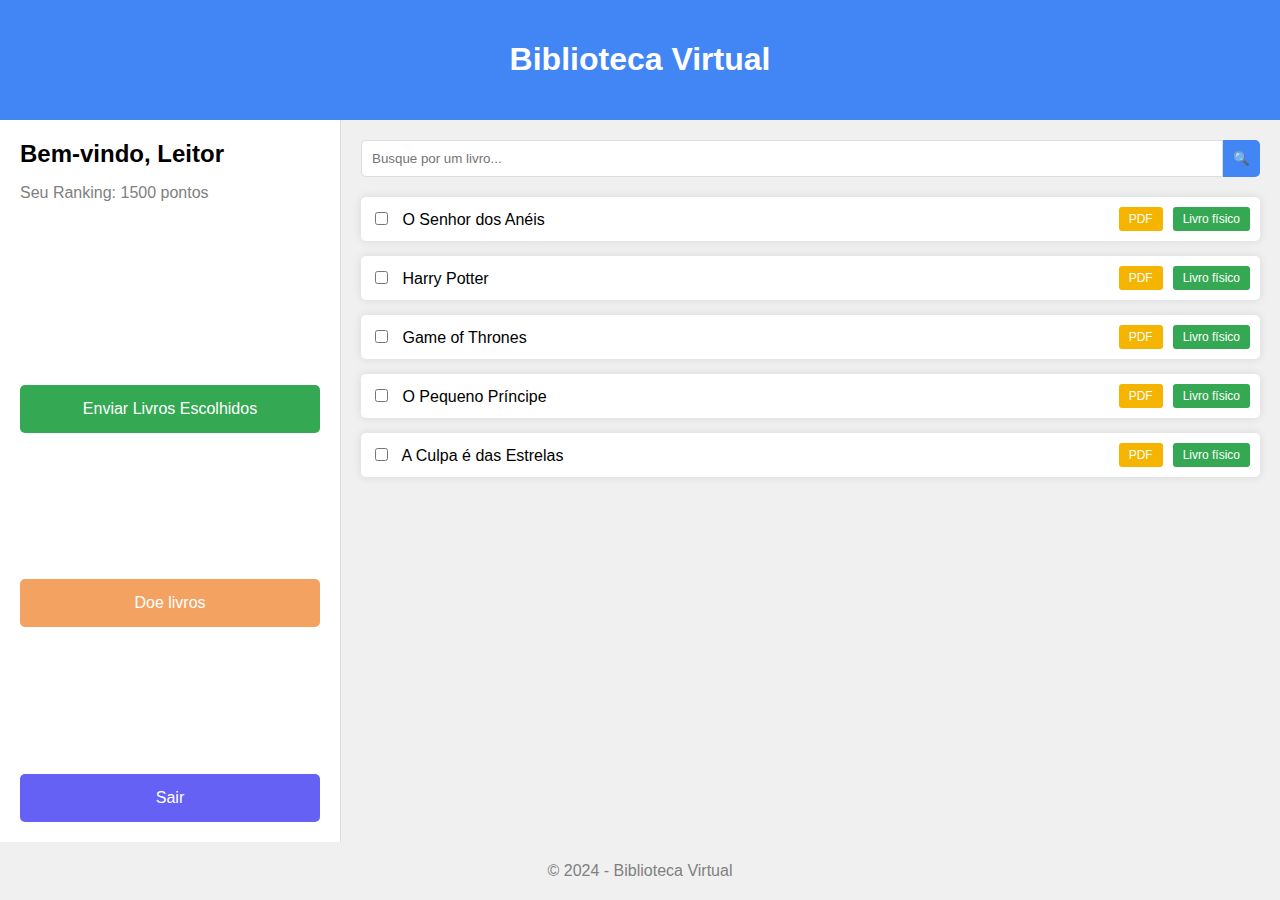
<file: index.html>
<!DOCTYPE html>
<html lang="pt-br">
  <head>
    <meta charset="UTF-8" />
    <meta name="viewport" content="width=device-width, initial-scale=1.0" />
    <title>Seleção de Livros</title>
    <link rel="stylesheet" href="static/css/style_index.css" />
  </head>
  <body>
    <header>
      <h1>Biblioteca Virtual</h1>
    </header>

    <div class="content">
      <!-- Painel Lateral -->
      <div class="left-panel">
        <div class="user-info">
          <h2>Bem-vindo, Leitor</h2>
          <p>Seu Ranking: 1500 pontos</p>
        </div>

        <!-- Botão para enviar livros escolhidos -->
        <button class="button-submit" onclick="submitBooks()">
          Enviar Livros Escolhidos
        </button>

        <!-- Novo Link "Doe Livros" -->
        <a href="doar.html" class="button-donate">Doe livros</a>
        <a href="login.html" class="button-sair">Sair</a>
      </div>

      <!-- Lista de Livros -->
      <div class="book-list">
        <!-- Barra de Pesquisa -->
        <div class="search-bar">
          <input type="text" id="search" placeholder="Busque por um livro..." />
          <button onclick="searchBook()">
            🔍
            <!-- Ícone de Lupa -->
          </button>
        </div>

        <!-- Lista Infinita de Livros -->
        <div id="books-container">
          <!-- Os livros serão carregados aqui via JavaScript -->
        </div>
      </div>
    </div>

    <script src="static/js/index.js"></script>
    <footer>&copy; 2024 - Biblioteca Virtual</footer>
  </body>
</html>
</file>
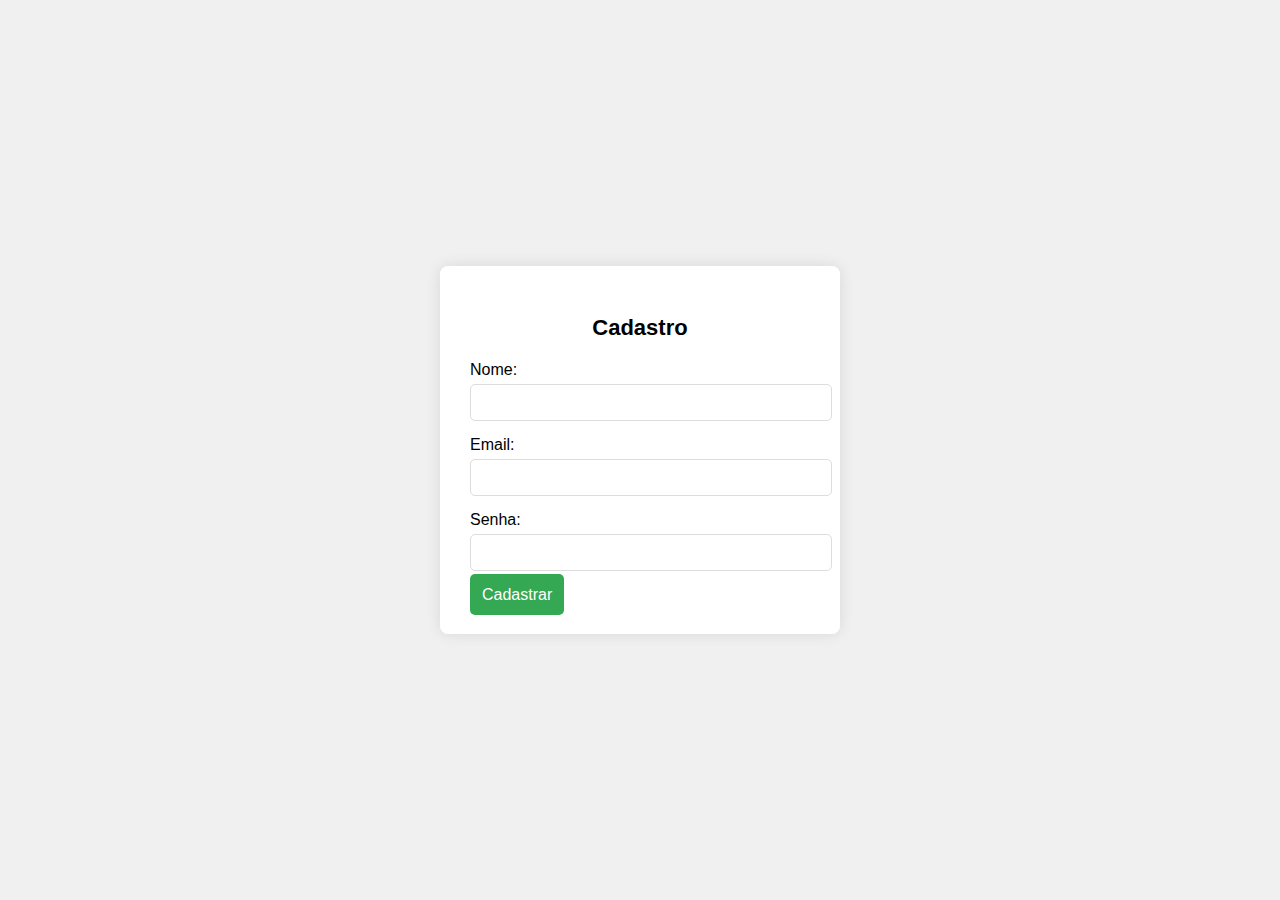
<file: cadastro.html>
<!DOCTYPE html>
<html lang="pt-br">
  <head>
    <meta charset="UTF-8" />
    <meta name="viewport" content="width=device-width, initial-scale=1.0" />
    <title>Formulário de Cadastro</title>
    <link rel="stylesheet" href="static/css/style_cadastro.css" />
  </head>
  <body>
    <div class="container">
      <h2>Cadastro</h2>
      <form id="register-form">
        <div class="form-group">
          <label for="name">Nome:</label>
          <input type="text" id="name" name="name" required />
        </div>
        <div class="form-group">
          <label for="email">Email:</label>
          <input type="email" id="email" name="email" required />
        </div>
        <div class="form-group">
          <label for="password">Senha:</label>
          <input type="password" id="password" name="password" required />
        </div>
        <a href="index.html" class="button-submit">Cadastrar</a>
        
        
      </form>
    </div>
    
  </body>
</html>
</file>
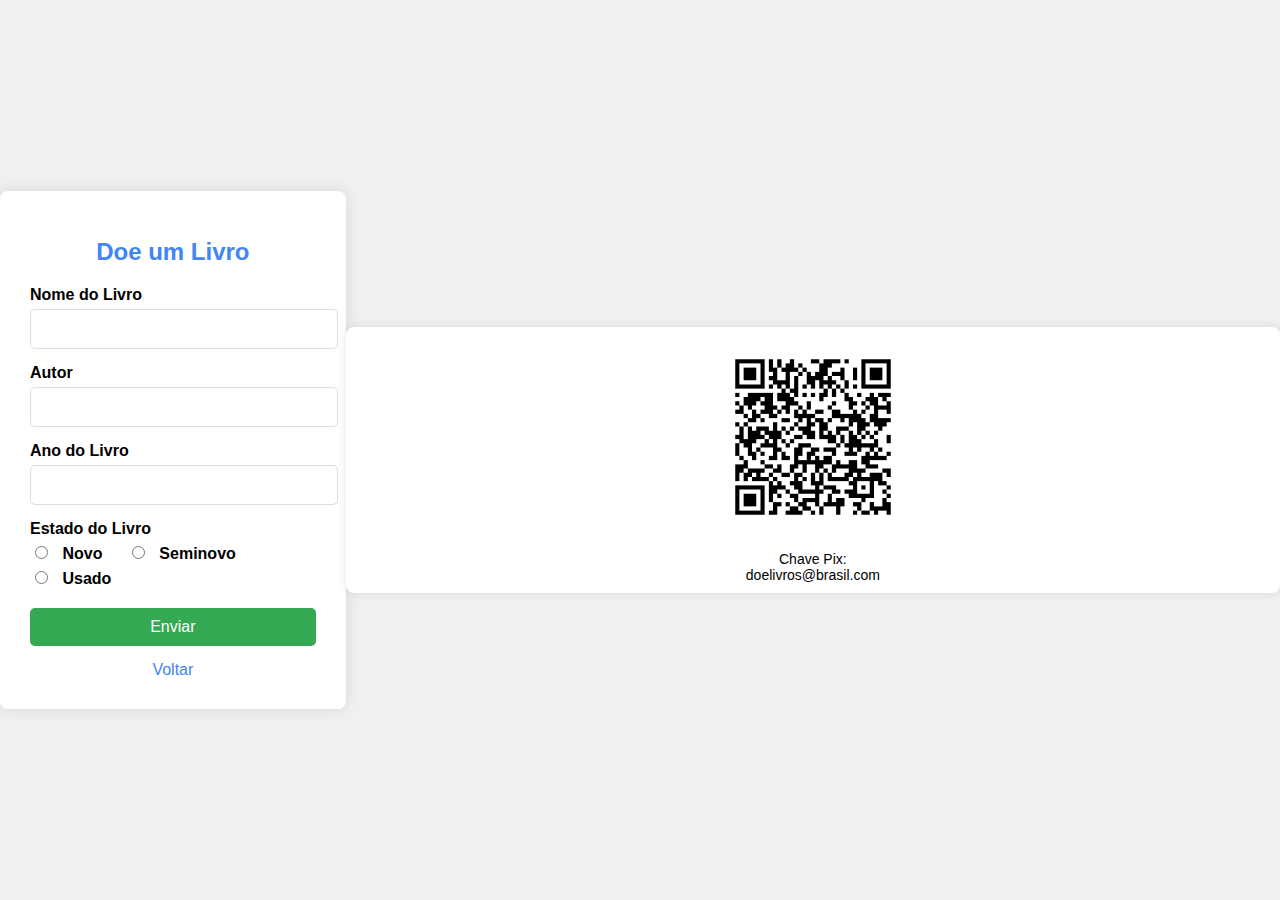
<file: doar.html>
<!DOCTYPE html>
<html lang="pt-br">
  <head>
    <meta charset="UTF-8" />
    <meta name="viewport" content="width=device-width, initial-scale=1.0" />
    <title>Doar Livros</title>
    <link rel="stylesheet" href="static/css/style_doar.css" />
  </head>
  <body>
    <div class="form-container">
      <h1>Doe um Livro</h1>
      <form id="donate-book-form">
        <div class="form-group">
          <label for="book-title">Nome do Livro</label>
          <input type="text" id="book-title" name="book-title" required />
        </div>
        <div class="form-group">
          <label for="book-author">Autor</label>
          <input type="text" id="book-author" name="book-author" required />
        </div>
        <div class="form-group">
          <label for="book-year">Ano do Livro</label>
          <input
            type="number"
            id="book-year"
            name="book-year"
            min="1000"
            max="9999"
            required
          />
        </div>
        <div class="form-group">
          <label>Estado do Livro</label>
          <div class="radio-group">
            <label>
              <input type="radio" name="book-condition" value="novo" required />
              Novo
            </label>
            <label>
              <input type="radio" name="book-condition" value="seminovo" />
              Seminovo
            </label>
            <label>
              <input type="radio" name="book-condition" value="usado" />
              Usado
            </label>
          </div>
        </div>
        <div class="form-group">
          <button type="submit">Enviar</button>
        </div>
        <div class="link-back">
          <a href="index.html">Voltar</a>
        </div>
      </form>
    </div>

    <div class="qr-code-container">
      <img src="static/images/qrcode.png" alt="QR Code" />
      <div class="pix-info">
        Chave Pix:<br />
        doelivros@brasil.com
      </div>
    </div>
    
  </body>
</html>
</file>
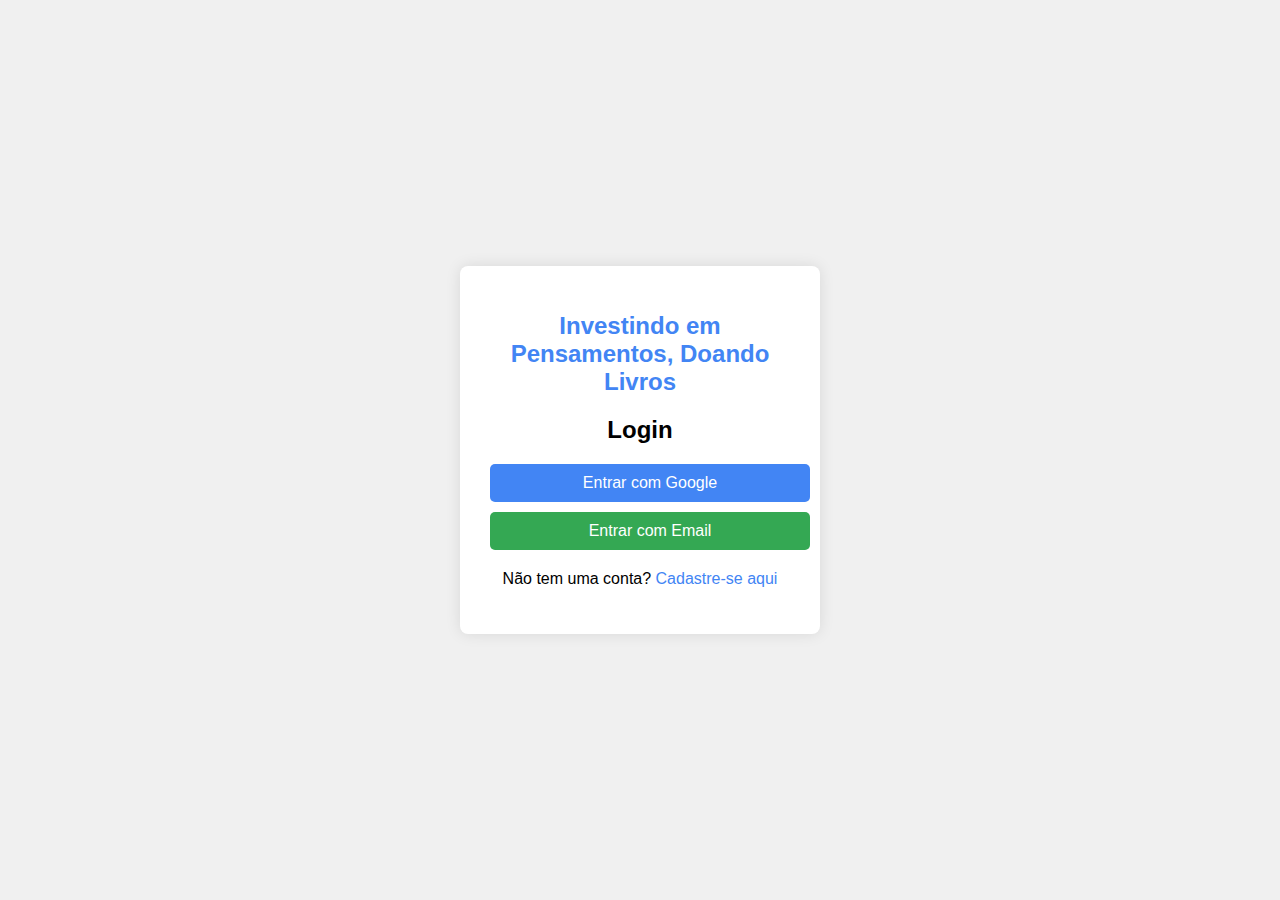
<file: login.html>
<!DOCTYPE html>
<html lang="pt-br">
  <head>
    <meta charset="UTF-8" />
    <meta name="viewport" content="width=device-width, initial-scale=1.0" />
    <title>Tela de Login</title>
    <link rel="stylesheet" href="static/css/style_login.css" />
  </head>
  <body>
    <div class="container">
      <h1>Investindo em Pensamentos, Doando Livros</h1>
      <h2>Login</h2>
      <a href="index.html" class="button-google">Entrar com Google</a>
      <a href="index.html" class="button-email">Entrar com Email</a>

      <div class="link-register">
        <p>
          Não tem uma conta? <a href="cadastro.html">Cadastre-se aqui</a>
        </p>
      </div>
    </div>

    
  </body>
</html>
</file>
<file: static/css/style_index.css>
body {
  font-family: Arial, sans-serif;
  background-color: #f0f0f0;
  margin: 0;
  padding: 0;
  display: flex;
  flex-direction: column;
  height: 100vh;
  overflow: hidden;
}

header {
  background-color: #4285f4;
  color: white;
  padding: 20px;
  text-align: center;
}

.content {
  display: flex;
  flex: 1;
  overflow: hidden;
}

.left-panel {
  background-color: white;
  padding: 20px;
  width: 300px;
  border-right: 1px solid #ddd;
  display: flex;
  flex-direction: column;
  justify-content: space-between;
}

.user-info {
  margin-bottom: 20px;
}

.user-info h2 {
  margin: 0;
}

.user-info p {
  color: gray;
}

.book-list {
  flex: 1;
  padding: 20px;
  overflow-y: auto;
}

.search-bar {
  display: flex;
  margin-bottom: 20px;
}

.search-bar input {
  width: 100%;
  padding: 10px;
  border: 1px solid #ddd;
  border-radius: 5px 0 0 5px;
}

.search-bar button {
  padding: 10px;
  background-color: #4285f4;
  border: none;
  color: white;
  border-radius: 0 5px 5px 0;
  cursor: pointer;
}

.book-item {
  display: flex;
  align-items: center;
  justify-content: space-between;
  margin-bottom: 15px;
  padding: 10px;
  background-color: white;
  border-radius: 5px;
  box-shadow: 0 0 10px rgba(0, 0, 0, 0.1);
}

.book-item input {
  margin-right: 10px;
}

.format-buttons {
  display: flex;
  justify-content: flex-end;
  gap: 10px; /* Ajuste para espaçamento uniforme */
}

.format-buttons button {
  padding: 5px 10px;
  font-size: 12px;
  cursor: pointer;
  border: none;
  border-radius: 3px;
}

.pdf-button {
  background-color: #f4b400;
  color: white;
}

.physical-button {
  background-color: #34a853;
  color: white;
}

.button-submit {
  width: 100%;
  padding: 15px;
  border: none;
  border-radius: 5px;
  font-size: 16px;
  cursor: pointer;
  background-color: #34a853;
  color: white;
  margin-top: 10px;
}

.button-donate {
  width: 90%;
  padding: 15px;
  border: none;
  border-radius: 5px;
  font-size: 16px;
  cursor: pointer;
  background-color: #f4a261;
  color: white;
  margin-top: 10px;
  text-decoration: none;
  text-align: center;
  display: inline-block;
}

.button-donate:hover {
  background-color: #e38b61;
}

.button-sair {
  width: 90%;
  padding: 15px;
  border: none;
  border-radius: 5px;
  font-size: 16px;
  cursor: pointer;
  background-color: #6461f4;
  color: white;
  margin-top: 10px;
  text-decoration: none;
  text-align: center;
  display: inline-block;
}

.button-sair:hover {
  background-color: #6461f4;
}

footer {
  background-color: #f0f0f0;
  padding: 20px;
  text-align: center;
  color: gray;
}

/* Responsividade */
@media (max-width: 768px) {
  .left-panel {
    width: 250px;
  }

  .book-item {
    flex-direction: column;
    align-items: flex-start;
  }

  .format-buttons {
    width: 100%;
    justify-content: space-between;
    margin-top: 10px;
  }

  .search-bar input {
    font-size: 14px;
    padding: 8px;
  }

  .search-bar button {
    padding: 8px;
  }

  .button-submit, .button-donate, .button-sair {
    font-size: 14px;
    padding: 10px;
  }
}

@media (max-width: 480px) {
  .left-panel {
    width: 100%;
    border-right: none;
    border-bottom: 1px solid #ddd;
  }

  .content {
    flex-direction: column;
  }

  .search-bar {
    flex-direction: column;
  }

  .search-bar input, .search-bar button {
    width: 100%;
    margin-bottom: 10px;
    border-radius: 5px;
  }

  .button-submit, .button-donate, .button-sair {
    width: 100%;
  }
}
</file>
<file: static/css/style_cadastro.css>
body {
  font-family: Arial, sans-serif;
  background-color: #f0f0f0;
  display: flex;
  justify-content: center;
  align-items: center;
  height: 100vh;
  margin: 0;
}

a {
  text-decoration: none;
  color: #f0f0f0;
}

.container {
  background-color: white;
  padding: 30px;
  border-radius: 8px;
  box-shadow: 0 0 15px rgba(0, 0, 0, 0.1);
  width: 100%;
  max-width: 400px; /* Limita a largura máxima */
  box-sizing: border-box;
  margin: 0 15px; /* Adiciona margens laterais em telas menores */
}

h2 {
  text-align: center;
  margin-bottom: 20px;
  font-size: 22px; /* Fonte um pouco maior em telas normais */
}

.form-group {
  margin-bottom: 15px;
}

.form-group label {
  display: block;
  margin-bottom: 5px;
}

.form-group input {
  width: 100%;
  padding: 10px;
  border: 1px solid #ddd;
  border-radius: 5px;
}

.button-submit {
  width: 100%;
  padding: 12px;
  background-color: #34a853;
  color: white;
  border: none;
  border-radius: 5px;
  font-size: 16px;
  cursor: pointer;
}

/* Responsividade */
@media (max-width: 600px) {
  .container {
    padding: 20px;
    max-width: 100%;
    margin: 0 10px; /* Mais estreito nas laterais */
  }

  h2 {
    font-size: 18px; /* Reduz o tamanho da fonte do título em telas pequenas */
  }

  .button-submit {
    font-size: 14px;
    padding: 10px; /* Reduz o padding do botão */
  }
}
</file>
<file: static/css/style_doar.css>
body {
  font-family: Arial, sans-serif;
  background-color: #f0f0f0;
  display: flex;
  justify-content: center;
  align-items: center;
  height: 100vh;
  margin: 0;
}

.form-container {
  background-color: white;
  padding: 30px;
  border-radius: 8px;
  box-shadow: 0 0 15px rgba(0, 0, 0, 0.1);
  width: 400px;
  max-width: 100%; /* Para garantir boa responsividade em telas menores */
  display: flex;
  flex-direction: column; /* Garante que os elementos fiquem empilhados verticalmente */
  align-items: center; /* Centraliza os itens dentro do container */
}

h1 {
  margin-bottom: 20px;
  color: #4285f4;
  font-size: 24px;
  font-weight: bold;
  text-align: center;
}

.form-group {
  margin-bottom: 15px;
  width: 100%; /* Garante que o formulário use a largura total */
}

.form-group label {
  display: block;
  margin-bottom: 5px;
  font-weight: bold;
}

.form-group input[type="text"],
.form-group input[type="number"] {
  width: 100%;
  padding: 10px;
  border: 1px solid #ddd;
  border-radius: 5px;
  font-size: 16px;
}

.form-group input[type="radio"] {
  margin-right: 10px;
}

.form-group .radio-group label {
  display: inline-block;
  margin-right: 20px;
}

.form-group button {
  width: 100%;
  padding: 10px;
  background-color: #34a853;
  color: white;
  border: none;
  border-radius: 5px;
  font-size: 16px;
  cursor: pointer;
}

.form-group button:hover {
  background-color: #2c8d40;
}

.link-back {
  text-align: center;
  margin-top: 15px;
}

.link-back a {
  color: #4285f4;
  text-decoration: none;
  font-size: 16px;
}

.link-back a:hover {
  text-decoration: underline;
}

/* Container do QR code */
.qr-code-container {
  background-color: white;
  padding: 10px;
  margin-top: 20px; /* Espaçamento acima da imagem */
  border-radius: 8px;
  box-shadow: 0 0 10px rgba(0, 0, 0, 0.1);
  text-align: center;
  width: 100%; /* Garante que o container do QR code tenha a largura total */
}

.qr-code-container img {
  width: 200px; /* Largura ajustada para 200px */
  height: 200px; /* Altura ajustada para 200px */
}

.pix-info {
  text-align: center;
  margin-top: 10px;
  font-size: 14px;
}

/* Responsividade */
@media (max-width: 480px) {
  .form-container {
    width: 90%; /* Ajusta a largura do formulário para 90% em telas pequenas */
    padding: 20px;
  }

  .qr-code-container img {
    width: 150px; /* Ajusta a largura da imagem do QR code */
    height: 150px; /* Ajusta a altura da imagem do QR code */
  }
}
</file>
<file: static/css/style_login.css>
body {
  font-family: Arial, sans-serif;
  background-color: #f0f0f0;
  display: flex;
  justify-content: center;
  align-items: center;
  height: 100vh;
  margin: 0;
}

.container {
  background-color: white;
  padding: 30px;
  border-radius: 8px;
  box-shadow: 0 0 15px rgba(0, 0, 0, 0.1);
  width: 300px;
  max-width: 90%; /* Garante que o container não exceda 90% da tela em dispositivos pequenos */
  text-align: center; /* Centraliza o conteúdo do container */
}

h1 {
  margin-bottom: 20px;
  color: #4285f4;
  font-size: 24px;
  font-weight: bold;
}

h2 {
  margin-bottom: 20px;
}

.button-google,
.button-email {
  display: block;
  width: 100%;
  padding: 10px;
  margin: 10px 0;
  font-size: 16px;
  cursor: pointer;
  border: none;
  border-radius: 5px;
  color: white;
  text-align: center;
  text-decoration: none; /* Remove sublinhado do link */
}

.button-google {
  background-color: #4285f4;
}

.button-email {
  background-color: #34a853;
}

.link-register {
  margin-top: 20px;
}

.link-register a {
  color: #4285f4;
  text-decoration: none;
}

.link-register a:hover {
  text-decoration: underline;
}

/* Responsividade para telas menores */
@media (max-width: 480px) {
  .container {
    width: 90%; /* Mantém a largura do container em 90% da tela */
    padding: 20px;
    box-shadow: 0 0 10px rgba(0, 0, 0, 0.1); /* Ajusta a sombra do container */
  }

  h1 {
    font-size: 20px; /* Reduz o tamanho da fonte do título em telas menores */
  }

  .button-google,
  .button-email {
    font-size: 14px; /* Reduz o tamanho da fonte dos botões */
    padding: 8px; /* Ajusta o padding dos botões para telas menores */
  }

  .link-register a {
    font-size: 14px; /* Ajusta o tamanho da fonte do link */
  }
}
</file>
